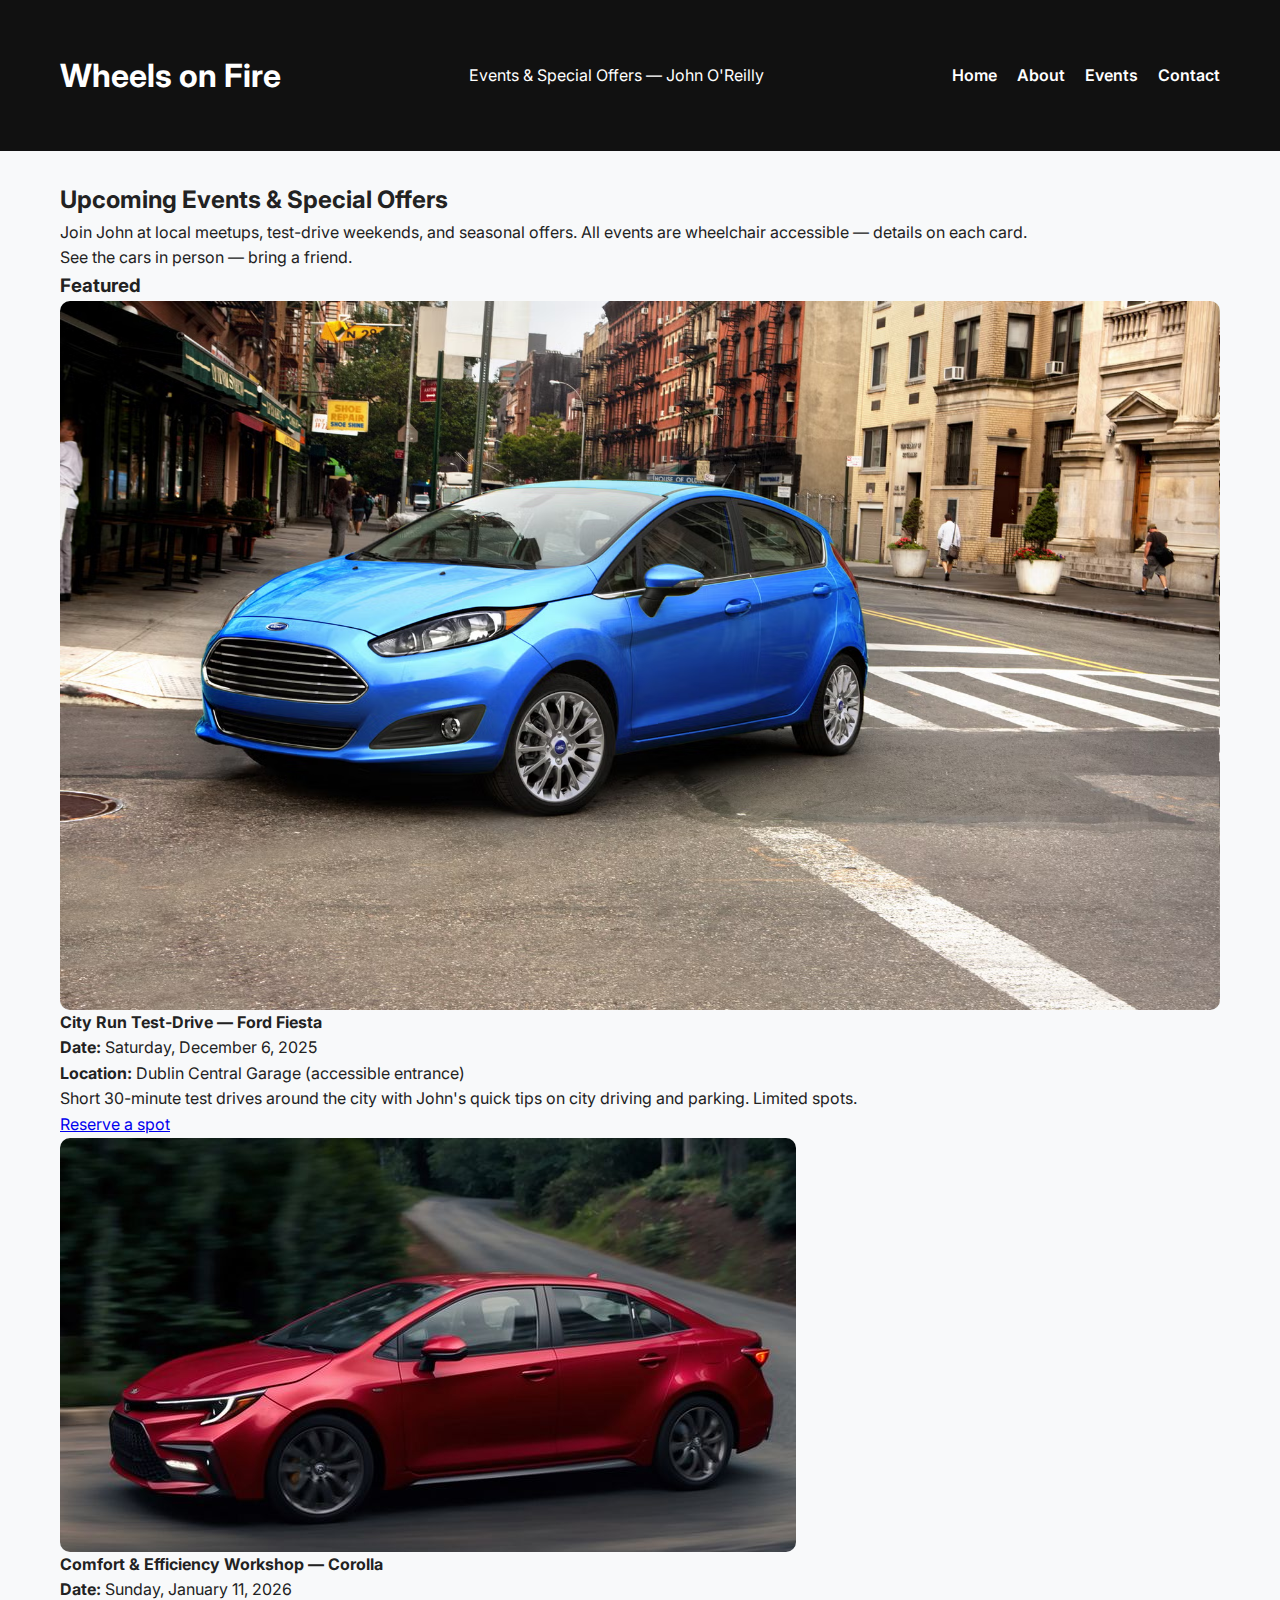
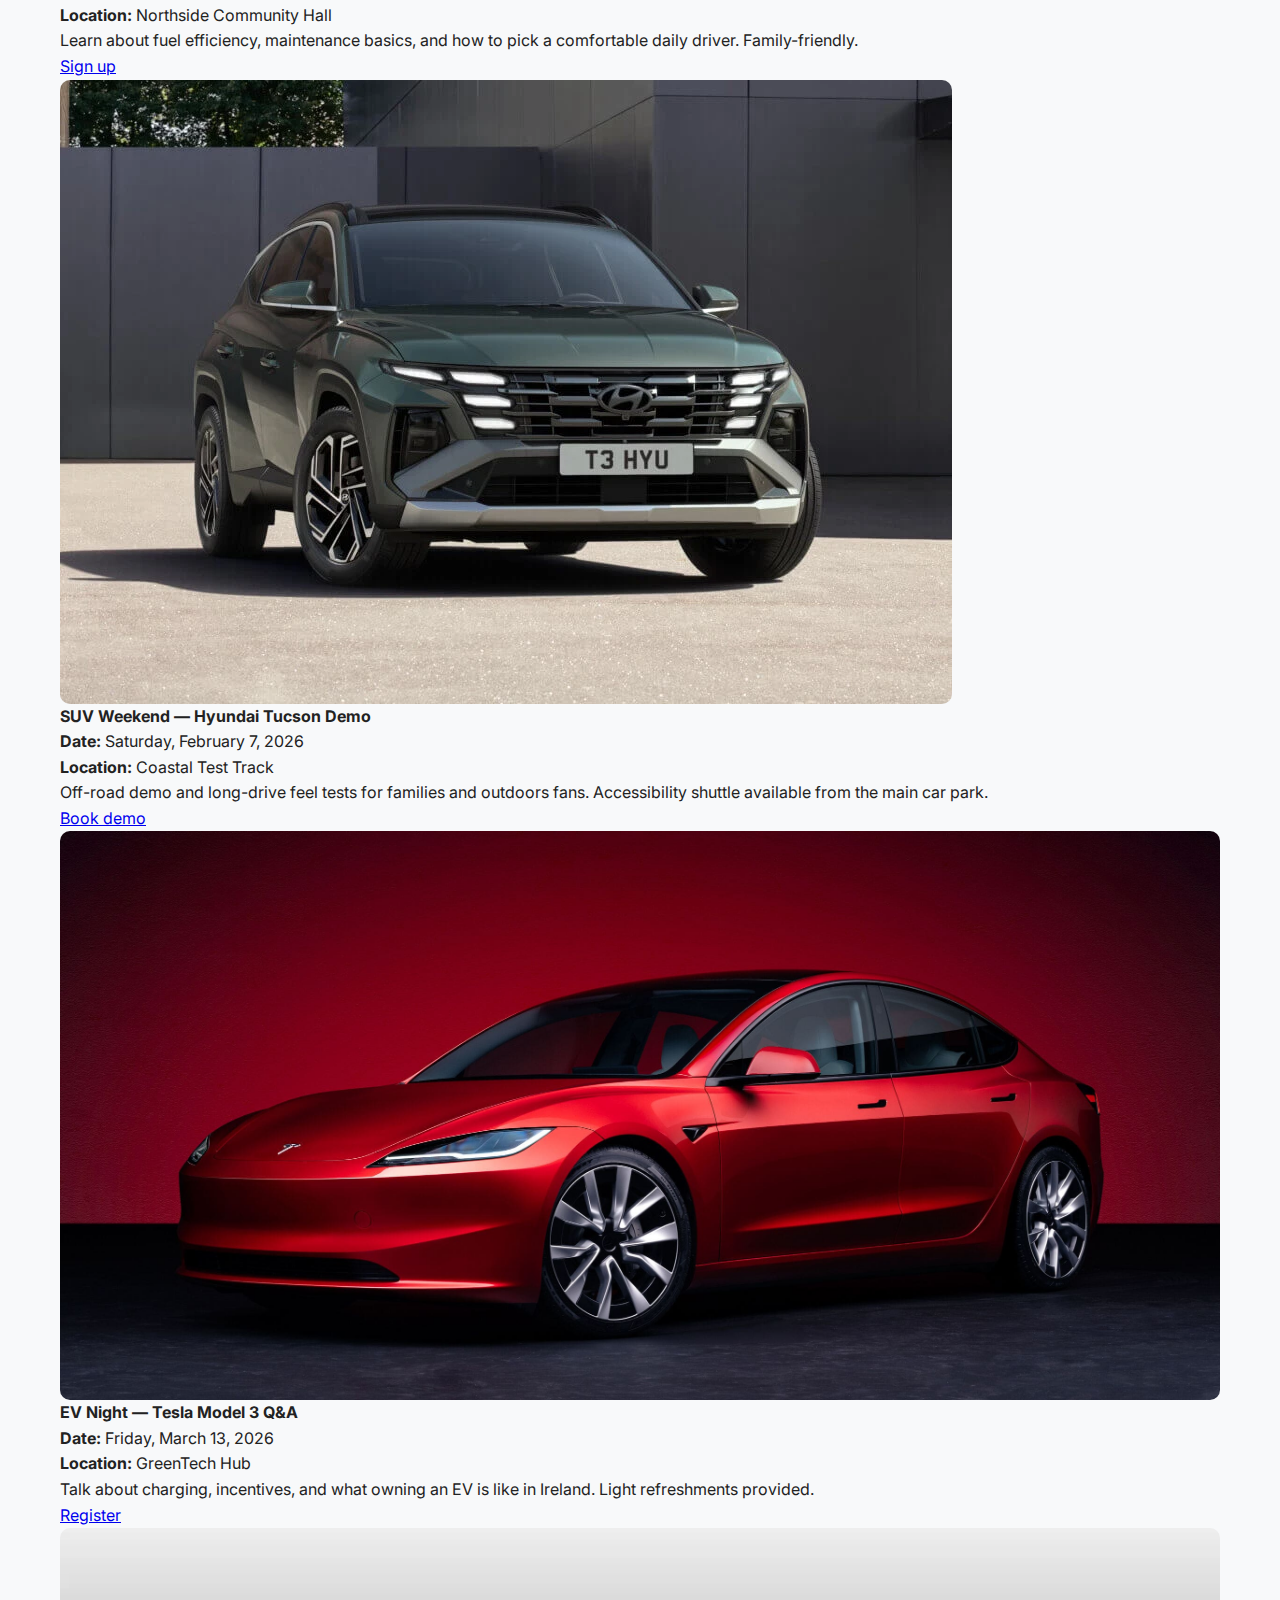
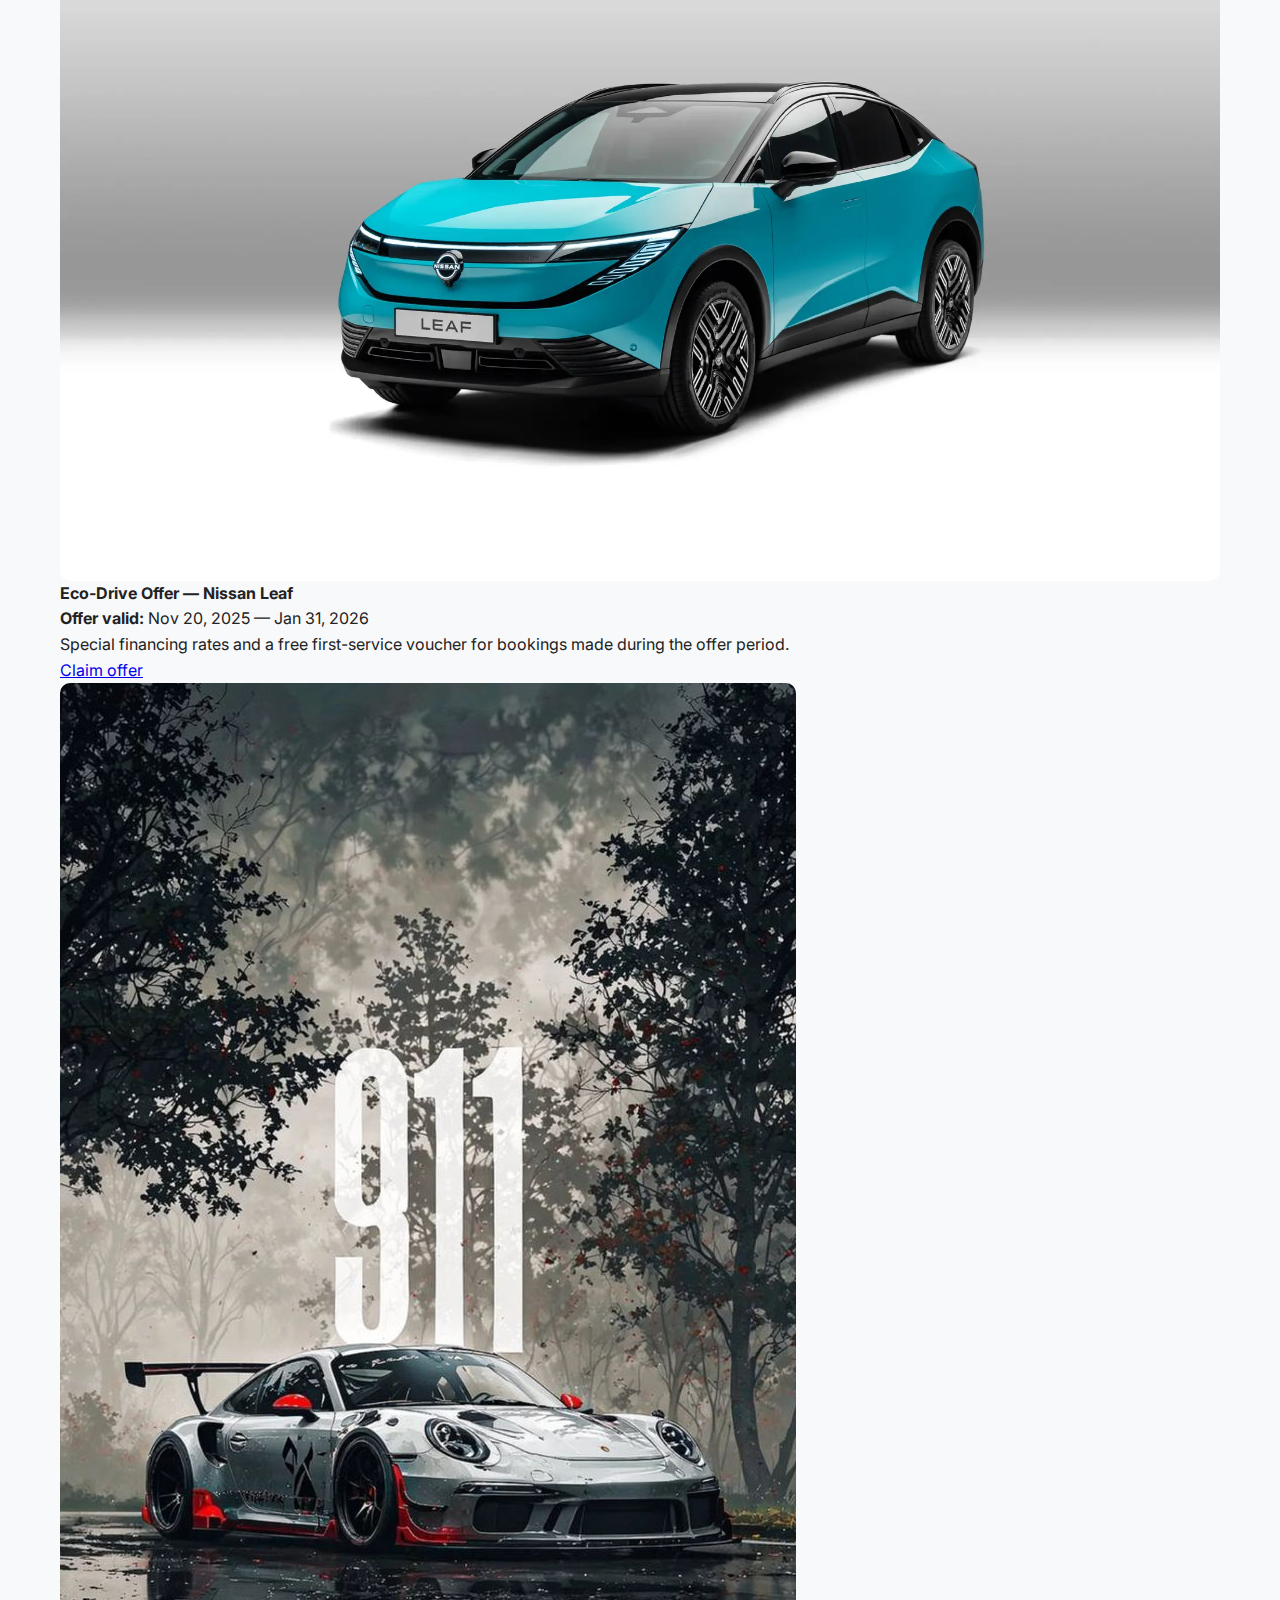
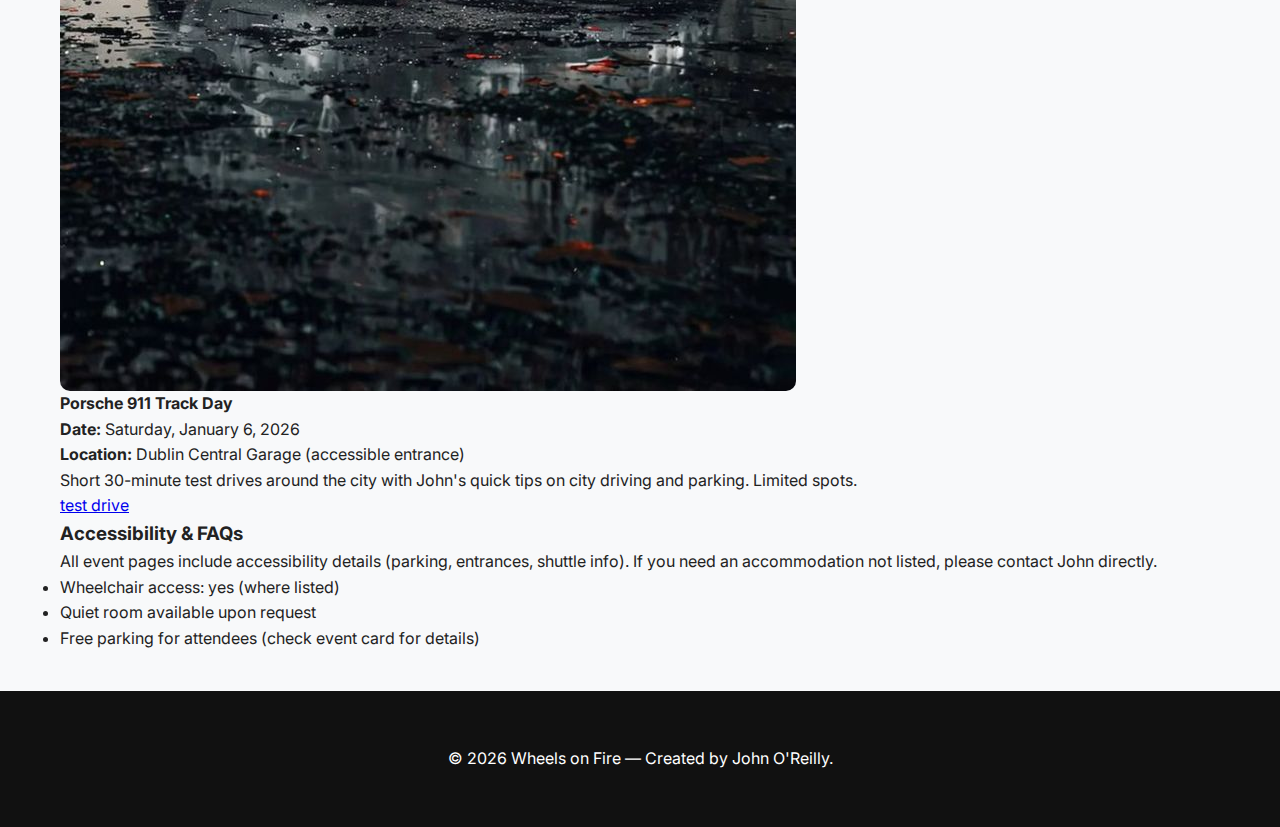
<file: events.html>
<!doctype html>
<html lang="en">
<head>
  <meta charset="utf-8" />
  <meta name="viewport" content="width=device-width,initial-scale=1" />
  <title>Wheels on Fire — Events & Special Offers</title>

  <link href="https://fonts.googleapis.com/css2?family=Inter:wght@300;400;600;700&display=swap" rel="stylesheet">
  <link rel="stylesheet" href="style.css">
</head>

<script src="script.js"></script>

<body>
  <a class="skip-link" href="#maincontent">Skip to main content</a>

  <header class="site-header" role="banner">
    <div class="container header-inner">
      <h1 class="site-title">Wheels on Fire</h1>
      <p class="site-tagline">Events & Special Offers — John O'Reilly</p>

      <nav class="main-nav" role="navigation" aria-label="Main navigation">
        <ul>
          <li><a href="index.html" aria-current="page">Home</a></li>
          <li><a href="about.html">About</a></li>
          <li><a href="events.html">Events</a></li>
          <li><a href="contact.html">Contact</a></li>
        </ul>
      </nav>
    </div>
  </header>

  <main id="maincontent" class="container" role="main">
    <section class="events-hero" aria-labelledby="events-heading">
      <div class="events-hero-left">
        <h2 id="events-heading">Upcoming Events & Special Offers</h2>
        <p>Join John at local meetups, test-drive weekends, and seasonal offers. All events are wheelchair accessible — details on each card.</p>
      </div>

      <figure class="events-hero-image">
        <figcaption>See the cars in person — bring a friend.</figcaption>
      </figure>
    </section>

    <section class="events-list" aria-labelledby="list-heading">
      <h3 id="list-heading">Featured</h3>

      <div class="events-grid" role="list">


        <article class="event-card" role="listitem" aria-labelledby="event-1-title">
          <img src="images/fordfiesta.jpg" alt="Ford Fiesta front view" loading="lazy">
          <div class="event-body">
            <h4 id="event-1-title">City Run Test-Drive — Ford Fiesta</h4>
            <p><strong>Date:</strong> Saturday, December 6, 2025</p>
            <p><strong>Location:</strong> Dublin Central Garage (accessible entrance)</p>
            <p>Short 30-minute test drives around the city with John's quick tips on city driving and parking. Limited spots.</p>
            <p><a href="contact.html?event=fiesta" class="btn">Reserve a spot</a></p>
          </div>
        </article>

        <article class="event-card" role="listitem" aria-labelledby="event-2-title">
          <img src="images/corola.jpg" alt="Toyota Corolla side view" loading="lazy">
          <div class="event-body">
            <h4 id="event-2-title">Comfort & Efficiency Workshop — Corolla</h4>
            <p><strong>Date:</strong> Sunday, January 11, 2026</p>
            <p><strong>Location:</strong> Northside Community Hall</p>
            <p>Learn about fuel efficiency, maintenance basics, and how to pick a comfortable daily driver. Family-friendly.</p>
            <p><a href="contact.html?event=corolla" class="btn">Sign up</a></p>
          </div>
        </article>

        <article class="event-card" role="listitem" aria-labelledby="event-3-title">
          <img src="images/tucson.jpg" alt="Hyundai Tucson parked on a country road" loading="lazy">
          <div class="event-body">
            <h4 id="event-3-title">SUV Weekend — Hyundai Tucson Demo</h4>
            <p><strong>Date:</strong> Saturday, February 7, 2026</p>
            <p><strong>Location:</strong> Coastal Test Track</p>
            <p>Off-road demo and long-drive feel tests for families and outdoors fans. Accessibility shuttle available from the main car park.</p>
            <p><a href="contact.html?event=tucson" class="btn">Book demo</a></p>
          </div>
        </article>

        <article class="event-card" role="listitem" aria-labelledby="event-4-title">
          <img src="images/telsa.jpg" alt="Tesla Model 3 angled front view" loading="lazy">
          <div class="event-body">
            <h4 id="event-4-title">EV Night — Tesla Model 3 Q&A</h4>
            <p><strong>Date:</strong> Friday, March 13, 2026</p>
            <p><strong>Location:</strong> GreenTech Hub</p>
            <p>Talk about charging, incentives, and what owning an EV is like in Ireland. Light refreshments provided.</p>
            <p><a href="contact.html?event=tesla" class="btn">Register</a></p>
          </div>
        </article>

        <article class="event-card" role="listitem" aria-labelledby="event-5-title">
          <img src="images/nissanleaf.jpg" alt="Nissan Leaf parked in urban setting" loading="lazy">
          <div class="event-body">
            <h4 id="event-5-title">Eco-Drive Offer — Nissan Leaf</h4>
            <p><strong>Offer valid:</strong> Nov 20, 2025 — Jan 31, 2026</p>
            <p>Special financing rates and a free first-service voucher for bookings made during the offer period.</p>
            <p><a href="contact.html?offer=leaf" class="btn">Claim offer</a></p>
          </div>
        </article>
        
        <article class="event-card" role="listitem" aria-labelledby="event-6-title">
          <img src="images/porsche-911.jpg" alt="porsche 911 view" loading="lazy">
          <div class="event-body">
            <h4 id="event-6-title">Porsche 911 Track Day</h4>
            <p><strong>Date:</strong> Saturday, January 6, 2026</p>
            <p><strong>Location:</strong> Dublin Central Garage (accessible entrance)</p>
            <p>Short 30-minute test drives around the city with John's quick tips on city driving and parking. Limited spots.</p>
            <p><a href="contact.html?event=porsche-911" class="btn">test drive</a></p>
          </div>
        </article>
        

      </div>
    </section>

    <section class="events-info" aria-labelledby="info-heading">
      <h3 id="info-heading">Accessibility & FAQs</h3>
      <p>All event pages include accessibility details (parking, entrances, shuttle info). If you need an accommodation not listed, please contact John directly.</p>
      <ul>
        <li>Wheelchair access: yes (where listed)</li>
        <li>Quiet room available upon request</li>
        <li>Free parking for attendees (check event card for details)</li>
      </ul>
    </section>
  </main>

  <footer role="contentinfo" class="site-footer">
    <div class="container">
      <p>© <span id="year"></span> Wheels on Fire — Created by John O'Reilly.</p>
    </div>
  </footer>

  <script>
    document.getElementById('year').textContent = new Date().getFullYear();
  </script>
</body>
</html>
</file>
<file: style.css>
/* ------------------------------
   GLOBAL RESET & BASE STYLES
------------------------------ */
* {
  margin: 0;
  padding: 0;
  box-sizing: border-box;
}

html {
  scroll-behavior: smooth;
}

body {
  font-family: "Inter", sans-serif;
  background: #f8f9fa;
  color: #222;
  line-height: 1.6;
}

img {
  max-width: 100%;
  display: block;
  border-radius: 10px;
}

/* Skip Link for Accessibility */
.skip-link {
  position: absolute;
  left: -999px;
  top: auto;
  width: 1px;
  height: 1px;
  overflow: hidden;
}

.skip-link:focus {
  left: 10px;
  top: 10px;
  z-index: 1000;
  padding: 10px;
  background: #000;
  color: #fff;
}

/* ------------------------------
   HEADER & NAVIGATION
------------------------------ */
.site-header {
  background: #111;
  color: #fff;
  padding: 20px 0;
}

.header-inner {
  max-width: 1200px;
  margin: auto;
  padding: 0 20px;
  display: flex;
  justify-content: space-between;
  align-items: center;
}

.site-header nav ul {
  display: flex;
  list-style: none;
  gap: 20px;
}

.site-header nav a {
  color: #fff;
  text-decoration: none;
  font-weight: 600;
}

.site-header nav a:hover,
.site-header nav a:focus {
  text-decoration: underline;
}

/* ------------------------------
   HERO SECTION
------------------------------ */
.hero {
  text-align: center;
  padding: 60px 20px;
}

.hero h2 {
  font-size: 2.5rem;
  margin-bottom: 15px;
}

.hero p {
  font-size: 1.15rem;
  max-width: 700px;
  margin: auto;
}

/* ------------------------------
   MAIN CONTAINER
------------------------------ */
.container {
  max-width: 1200px;
  margin: 30px auto;
  padding: 0 20px;
}

/* ------------------------------
   FORM STYLING (Contact Page)
------------------------------ */
form {
  background: #fff;
  padding: 25px;
  border-radius: 12px;
  box-shadow: 0 3px 10px rgba(0,0,0,0.1);
}

label {
  display: block;
  font-weight: 600;
  margin-bottom: 5px;
}

input,
select,
textarea {
  width: 100%;
  padding: 12px;
  margin-bottom: 20px;
  border-radius: 8px;
  border: 1px solid #ccc;
}

textarea {
  min-height: 120px;
}

button,
input[type="submit"] {
  background: #0069d9;
  border: none;
  color: #fff;
  padding: 12px 20px;
  border-radius: 8px;
  cursor: pointer;
  font-size: 1rem;
  font-weight: 600;
}

button:hover,
input[type="submit"]:hover {
  background: #0053b3;
}

/* ------------------------------
   CAR GRID & EVENT GRID
------------------------------ */
.grid {
  display: grid;
  gap: 25px;
  grid-template-columns: repeat(auto-fit, minmax(280px, 1fr));
}

.card {
  background: #fff;
  padding: 15px;
  border-radius: 12px;
  box-shadow: 0 3px 12px rgba(0,0,0,0.08);
  transition: transform 0.2s ease;
}

.card:hover {
  transform: translateY(-5px);
}

.card h3 {
  margin: 10px 0;
  font-size: 1.3rem;
}

.event-date {
  font-weight: bold;
  margin-bottom: 5px;
}

/* ------------------------------
   ABOUT PAGE
------------------------------ */
.about-section {
  background: #fff;
  padding: 40px;
  border-radius: 12px;
  box-shadow: 0 3px 12px rgba(0,0,0,0.08);
}

.about-section p {
  margin-bottom: 15px;
}

/* ------------------------------
   FOOTER
------------------------------ */
.site-footer {
  background: #111;
  color: #fff;
  padding: 25px;
  text-align: center;
  margin-top: 40px;
}

/* ------------------------------
   MOBILE RESPONSIVE FIXES
------------------------------ */

@media (max-width: 768px) {
  .header-inner {
    flex-direction: column;
    gap: 15px;
  }

  .site-header nav ul {
    gap: 10px;
    flex-wrap: wrap;
    justify-content: center;
  }

  .hero h2 {
    font-size: 2rem;
  }

  form {
    padding: 20px;
  }
}
</file>
